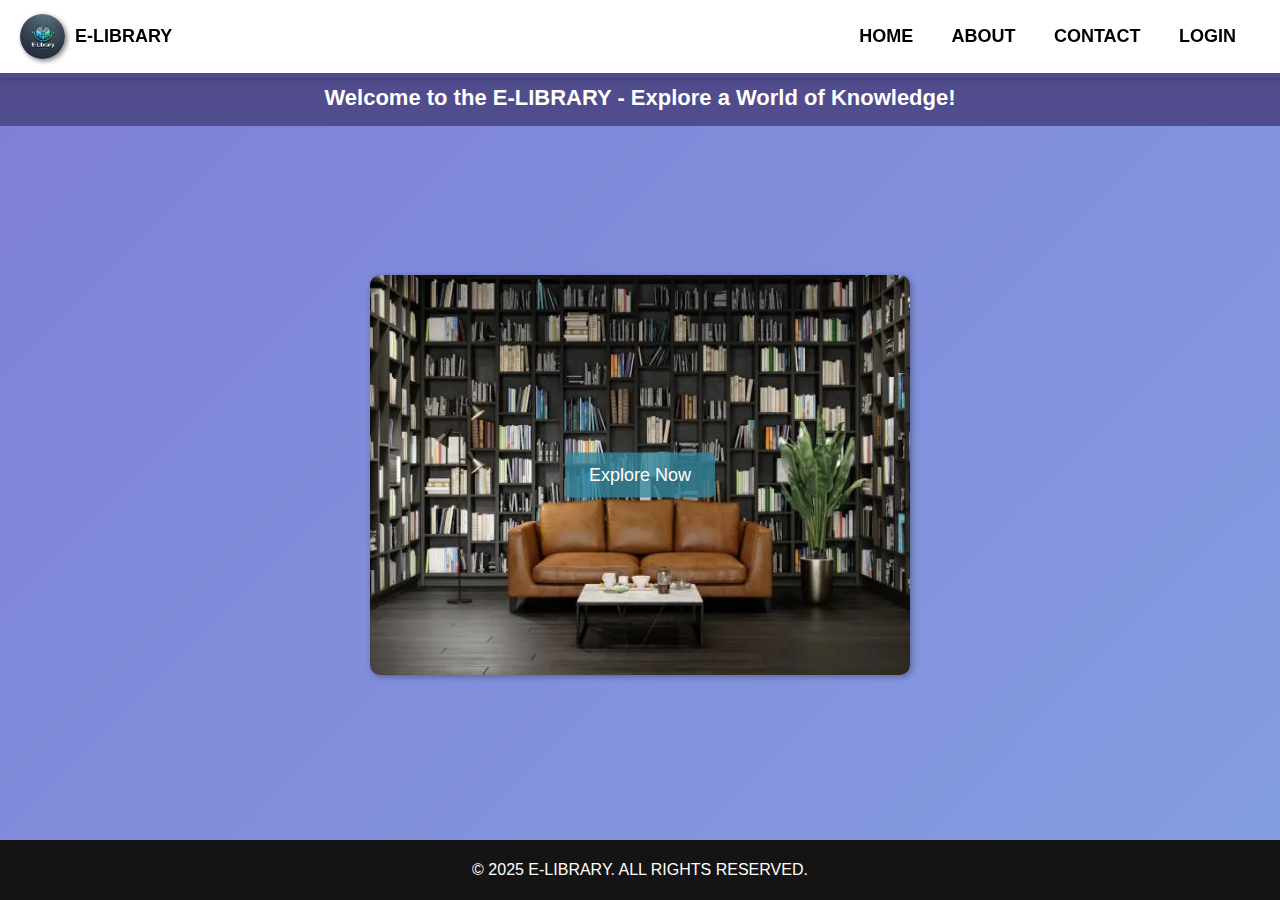
<file: index.html>
<!DOCTYPE html>
<html lang="en">
<head>
    <meta charset="UTF-8">
    <meta name="viewport" content="width=device-width, initial-scale=1.0">
    <title>E-LIBRARY</title>
    <link rel="icon" href="static/img/mainlogo.webp">
    <link rel="stylesheet" href="static/css/style.css">
    <script src="static/js/script.js"></script>
    <style>
        body {
            margin: 0;
            padding: 0;
            width: 100%;
            height: 100vh;
            font-family: 'Gill Sans', 'Gill Sans MT', Calibri, 'Trebuchet MS', sans-serif;
            overflow-x: hidden;
            display: flex;
            background: linear-gradient(-45deg, #ff7e5f, #feb47b, #86a8e7, #7f7fd5);
            background-size: 400% 400%;
            animation: animateBg 8s ease infinite;
            flex-direction: column;
        }
        ::selection {
            background-color: rgb(134, 99, 167);
            color: white;
        }
        .banner {
            width: 100%;
            background-color: rgb(80, 76, 141);
            color: white;
            text-align: center;
            font-size: 22px;
            font-weight: bold;
            padding: 15px 0;
            position: fixed;
            top: 70px;
            left: 0;
            right: 0;
        }
        .content {
            flex: 1;
            display: flex;
            justify-content: center;
            align-items: center;
            text-align: center;
            padding-top: 100px;
            padding-bottom: 50px;
        }
        .welcome_section {
            width: 90%;
            max-width: 1200px;
            border-radius: 10px;
            box-shadow: 2px 2px 6px rgba(0,0,0, 0.3);
            overflow: hidden;
            position: relative;
        }
        .welcome_img {
            width: 100%;
            height: 400px;
            display: block;
        }
        .overlay_button {
            position: absolute;
            top: 50%;
            left: 50%;
            transform: translate(-50%, -50%);
            background: rgba(51, 135, 158, 0.8);
            color: white;
            border: none;
            padding: 12px 24px;
            font-size: 18px;
            cursor: pointer;
            border-radius: 5px;
            transition:all 0.3s ease-in-out;
        }
        @keyframes animateBg {
            0% { background-position: 0% 50%; }
            50% { background-position: 100% 50%; }
            100% { background-position: 0% 50%; }
        }
        .overlay_button:hover {
            background: rgba(76, 62, 89, 0.9);
            transform: scale(1,1);
        }
    </style>
</head>
<body class="background">
   
    <div class="navbar">
        <div class="navigation_logo">
            <img class="nav_logo" src="static/img/mainlogo.webp" alt="Logo">
            <a class="nav-link" href="index.html"><strong>E-LIBRARY</strong></a>
        </div>
        <ul class="navigation_section">
            <li class="nav-item"><a class="nav-link" href="index.html">HOME</a></li>
            <li class="nav-item"><a class="nav-link" href="about.html">ABOUT</a></li>
            <li class="nav-item"><a class="nav-link" href="contact.html">CONTACT</a></li>
            <li class="nav-item"><a class="nav-link" href="user.html">LOGIN</a></li>
        </ul>
        <button class="menu_btn" type="button" id="menu_btn">Menu</button>
        <ul class="mobile-menu" id="mobile_menu">
            <li class="mobile-item"><a class="mobile-link" href="index.html">HOME</a></li>
            <li class="mobile-item"><a class="mobile-link" href="library.html">LIBRARY</a></li>
            <li class="mobile-item"><a class="mobile-link" href="about.html">ABOUT</a></li>
            <li class="mobile-item"><a class="mobile-link" href="contact.html">CONTACT</a></li>
            <li class="mobile-item"><a class="mobile-link" href="user.html">LOGIN</a></li>
        </ul>
    </div>


    <div class="banner">Welcome to the E-LIBRARY - Explore a World of Knowledge!</div>
    <div class="content">
        <div class="welcome_section">
            <img src="static/img/bg3.webp" class="welcome_img">
            <button class="overlay_button">Explore Now</button>
        </div>
    </div>
    <script>
        document.querySelector(".overlay_button").addEventListener('click', () => {
            window.location.href="library.html";
        });
    </script>
    <div class="footer">
        <p>&copy; 2025 E-LIBRARY. ALL RIGHTS RESERVED.</p>
    </div>
</body>
</html>
</file>
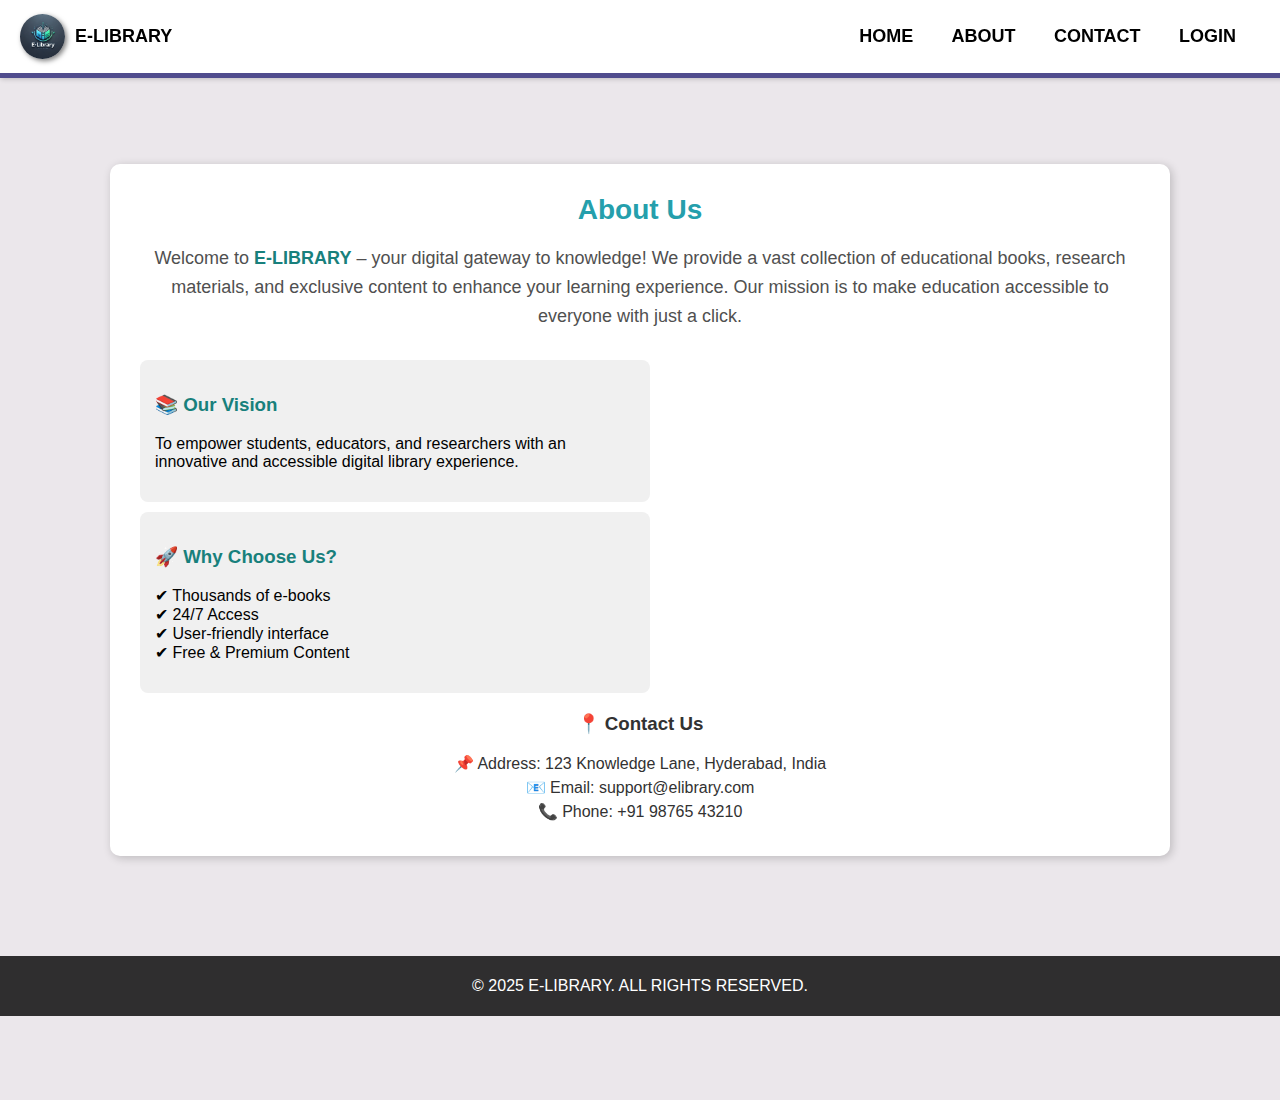
<file: about.html>
<!DOCTYPE html>
<html lang="en">
<head>
    <meta charset="UTF-8">
    <meta name="viewport" content="width=device-width, initial-scale=1.0">
    <title>About Us - E-LIBRARY</title>
    <link rel="icon" href="static/img/mainlogo.webp">
    <link rel="stylesheet" href="static/css/style.css">
    <script src="static/js/script.js"></script>
    <style>
       
        .section_heading {
            padding: 20px;
            color: #ffffff;
            border-radius: 10px 10px 10px 10px;
            background-color: rgb(37, 159, 172);
            font-size: 20px;
        }
        
        .about-container {
            width: 80%;
            max-width: 1000px;
            margin: 5% 5%;
            background-color: white;
            padding: 30px;
            border-radius: 10px;
            box-shadow: 2px 2px 10px rgba(0, 0, 0, 0.2);
            text-align: center;
            margin-bottom: 50px;
        }
        .about-heading {
            font-size: 28px;
            font-weight: bold;
            color: rgb(37, 159, 172);
            margin-bottom: 15px;
        }
        .about-text {
            font-size: 18px;
            color: rgb(80, 80, 80);
            line-height: 1.6;
            margin-bottom: 20px;
        }
        .about-section {
            display: flex;
            flex-wrap: wrap;
            justify-content: space-between;
        }
        .about-card {
            width: 48%;
            background-color: rgb(240, 240, 240);
            padding: 15px;
            border-radius: 8px;
            margin-top: 10px;
            text-align: left;
        }
        .about-card h3 {
            color: rgb(24, 128, 124);
        }
        .contact-info {
            margin-top: 20px;
            font-size: 16px;
            color: rgb(50, 50, 50);
        }
        .contact-info p {
            margin: 5px 0;
        }
        .highlight {
            color: rgb(24, 128, 124);
            font-weight: bold;
        }
        .footer {
            text-align: center;
            color: white;
            background-color: rgba(0, 0, 0, 0.8);
            width: 100%;
            padding: 5px 0;
            position: relative;
        }
    </style>
</head>
<body>

    <div class="navbar">
        <div class="navigation_logo">
            <img class="nav_logo" src="static/img/mainlogo.webp" alt="Logo">
            <a class="nav-link" href="index.html"><strong>E-LIBRARY</strong></a>
        </div>
        <ul class="navigation_section">
            <li class="nav-item"><a class="nav-link" href="index.html">HOME</a></li>
            <li class="nav-item"><a class="nav-link" href="about.html">ABOUT</a></li>
            <li class="nav-item"><a class="nav-link" href="contact.html">CONTACT</a></li>
            <li class="nav-item"><a class="nav-link" href="user.html">LOGIN</a></li>
        </ul>
        <button class="menu_btn" type="button" id="menu_btn">Menu</button>
        <ul class="mobile-menu" id="mobile_menu">
            <li class="mobile-item"><a class="mobile-link" href="index.html">HOME</a></li>
            <li class="mobile-item"><a class="mobile-link" href="library.html">LIBRARY</a></li>
            <li class="mobile-item"><a class="mobile-link" href="about.html">ABOUT</a></li>
            <li class="mobile-item"><a class="mobile-link" href="contact.html">CONTACT</a></li>
            <li class="mobile-item"><a class="mobile-link" href="user.html">LOGIN</a></li>
        </ul>
    </div>

    <div class="about-container">
        <div class="about-heading">About Us</div>
        <p class="about-text">
            Welcome to <span class="highlight">E-LIBRARY</span> – your digital gateway to knowledge! We provide a vast collection of 
            educational books, research materials, and exclusive content to enhance your learning experience. Our mission is to make 
            education accessible to everyone with just a click.
        </p>

        <div class="about-section">
            <div class="about-card">
                <h3>📚 Our Vision</h3>
                <p>To empower students, educators, and researchers with an innovative and accessible digital library experience.</p>
            </div>
            <div class="about-card">
                <h3>🚀 Why Choose Us?</h3>
                <p>✔ Thousands of e-books <br>✔ 24/7 Access <br>✔ User-friendly interface <br>✔ Free & Premium Content</p>
            </div>
        </div>

        <div class="contact-info">
            <h3>📍 Contact Us</h3>
            <p>📌 Address: 123 Knowledge Lane, Hyderabad, India</p>
            <p>📧 Email: support@elibrary.com</p>
            <p>📞 Phone: +91 98765 43210</p>
        </div>
    </div>

    <div class="footer">
        <p>&copy; 2025 E-LIBRARY. ALL RIGHTS RESERVED.</p>
    </div>  

</body>
</html>
</file>
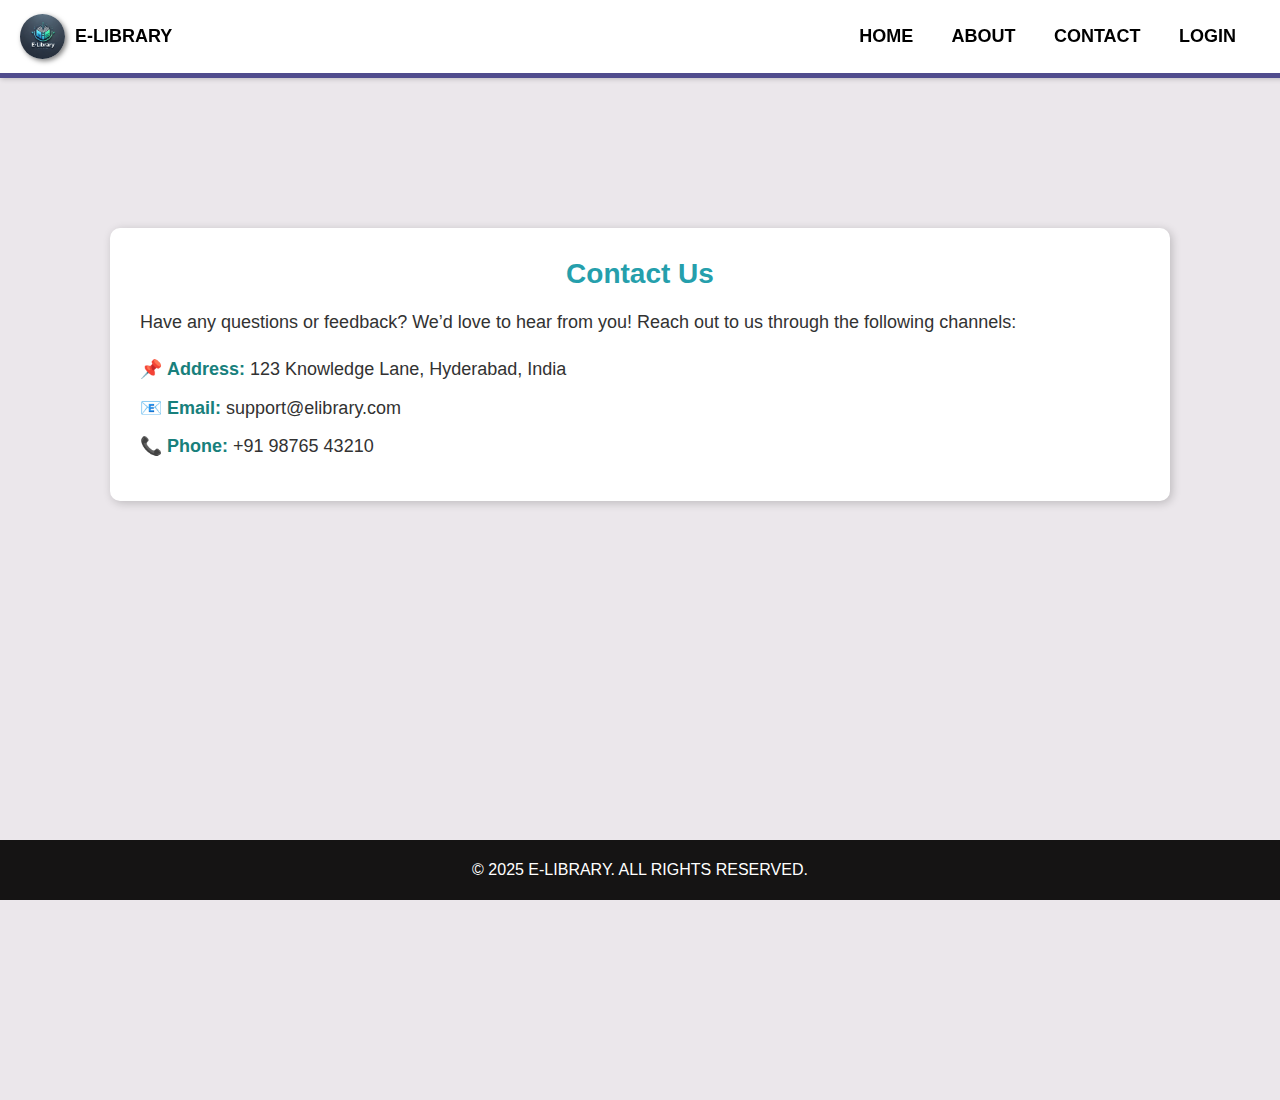
<file: contact.html>
<!DOCTYPE html>
<html lang="en">
<head>
    <meta charset="UTF-8">
    <meta name="viewport" content="width=device-width, initial-scale=1.0">
    <title>Contact Us - E-LIBRARY</title>
    <link rel="icon" href="static/img/mainlogo.webp">
    <link rel="stylesheet" href="static/css/style.css">
    <script src="static/js/script.js"></script>
    <style>
        .contact-container {
            width: 80%;
            max-width: 1000px;
            background-color: white;
            padding: 30px;
            border-radius: 10px;
            box-shadow: 2px 2px 10px rgba(0, 0, 0, 0.2);
            text-align: center;
            margin-bottom: 50px;
            justify-content: center;
            margin: 10%;
        }
        .contact-heading {
            font-size: 28px;
            font-weight: bold;
            color: rgb(37, 159, 172);
            margin-bottom: 15px;
        }
        .contact-info {
            font-size: 18px;
            color: rgb(50, 50, 50);
            line-height: 1.6;
            text-align: left;
        }
        .contact-info p {
            margin: 10px 0;
        }
        .highlight {
            color: rgb(24, 128, 124);
            font-weight: bold;
        }
    </style>
</head>
<body>

    <div class="navbar">
        <div class="navigation_logo">
            <img class="nav_logo" src="static/img/mainlogo.webp" alt="Logo">
            <a class="nav-link" href="index.html"><strong>E-LIBRARY</strong></a>
        </div>
        <ul class="navigation_section">
            <li class="nav-item"><a class="nav-link" href="index.html">HOME</a></li>
            <li class="nav-item"><a class="nav-link" href="about.html">ABOUT</a></li>
            <li class="nav-item"><a class="nav-link" href="contact.html">CONTACT</a></li>
            <li class="nav-item"><a class="nav-link" href="user.html">LOGIN</a></li>
        </ul>
        <button class="menu_btn" type="button" id="menu_btn">Menu</button>
        <ul class="mobile-menu" id="mobile_menu">
            <li class="mobile-item"><a class="mobile-link" href="index.html">HOME</a></li>
            <li class="mobile-item"><a class="mobile-link" href="library.html">LIBRARY</a></li>
            <li class="mobile-item"><a class="mobile-link" href="about.html">ABOUT</a></li>
            <li class="mobile-item"><a class="mobile-link" href="contact.html">CONTACT</a></li>
            <li class="mobile-item"><a class="mobile-link" href="user.html">LOGIN</a></li>
        </ul>
    </div>

    <div class="contact-container">
        <div class="contact-heading">Contact Us</div>
        <p class="contact-info">
            Have any questions or feedback? We’d love to hear from you! Reach out to us through the following channels:
        </p>
        <div class="contact-info">
            <p>📌 <span class="highlight">Address:</span> 123 Knowledge Lane, Hyderabad, India</p>
            <p>📧 <span class="highlight">Email:</span> support@elibrary.com</p>
            <p>📞 <span class="highlight">Phone:</span> +91 98765 43210</p>
        </div>
    </div>

    <div class="footer">
        <p>&copy; 2025 E-LIBRARY. ALL RIGHTS RESERVED.</p>
    </div>

</body>
</html>
</file>
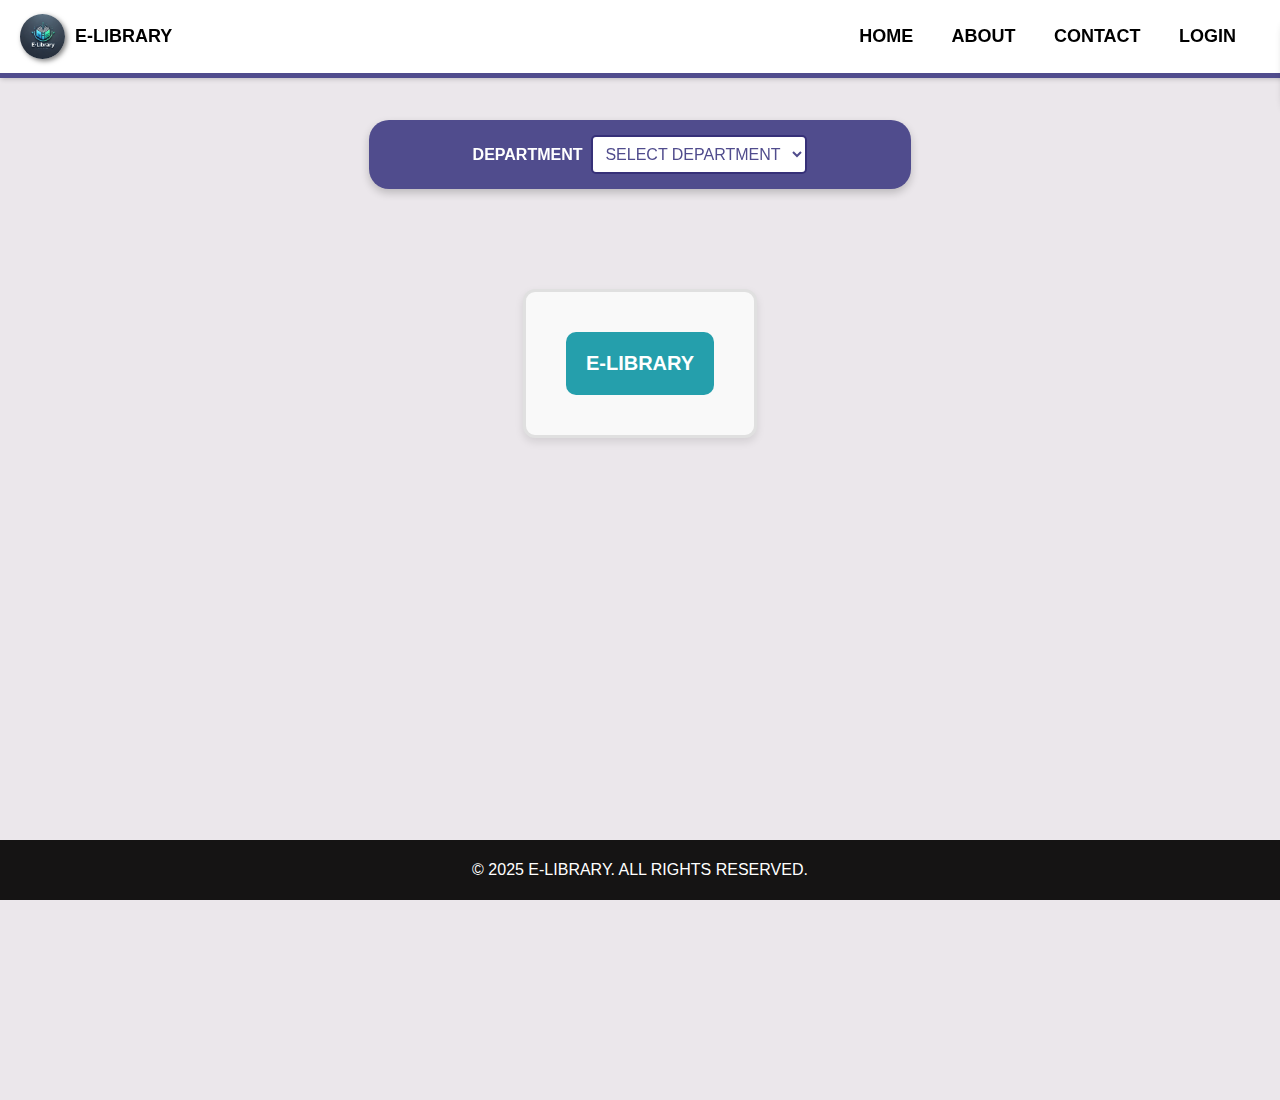
<file: library.html>
<!DOCTYPE html>
<html lang="en">
<head>
    <meta charset="UTF-8">
    <meta name="viewport" content="width=device-width, initial-scale=1.0">
    <title>E-LIBRARY</title>
    <link rel="icon" href="static/img/mainlogo.webp">
    <link rel="stylesheet" href="static/css/style.css">
    <script src="static/js/script.js"></script>
    <style>
        /*.selection_bar {
            display: flex;
            justify-content: center;
            align-items: center;
            background-color: rgb(80, 76, 141);
            padding: 20px;
            border-radius: 20px;
            width: 40%;
            margin-top: 20px;
            color: white;
            text-align: center;
            position: static;
        }

        select {
            padding: 10px;
            border: none;
            border-radius: 10px;
            outline: none;
            background-color: #eee;
            transition: border 0.3s ease-in-out;
        }
        select:focus {
            border: none;
        }*/
        .selection_bar {
            display: flex;
            justify-content: center;
            align-items: center;
            background-color: rgb(80, 76, 141);
            padding: 15px;
            border-radius: 20px;
            width: 40%; /* Default width for large screens */
            margin: 20px auto;
            color: white;
            text-align: center;
            position: sticky;
            top: 60px; /* Adjust according to your navbar height */
            z-index: 1000;
            box-shadow: 0px 4px 8px rgba(0, 0, 0, 0.2);
            transition: all 0.3s ease;
        }
        
        /* Select element styling */
        .selection_bar select {
            padding: 8px;
            border: none;
            border-radius: 5px;
            font-size: 16px;
            background-color: white;
            color: rgb(80, 76, 141);
            cursor: pointer;
            border: 2px solid rgb(54, 48, 120);
            outline: none;
        }
        
        .selection_bar select:focus {
            border: 2px solid rgb(54, 48, 120);
        }
        
        /* Responsive adjustments */
        @media (max-width: 1024px) {
            .selection_bar {
                width: 60%; /* Increase width on medium screens */
                padding: 12px;
            }
        
            .selection_bar select {
                font-size: 14px;
                padding: 6px;
            }
        }
        
        @media (max-width: 768px) {
            .selection_bar {
                width: 80%; /* Adjust width for smaller devices */
                padding: 10px;
                border-radius: 15px;
            }
        
            .selection_bar select {
                font-size: 14px;
                padding: 5px;
            }
        }
        
        @media (max-width: 480px) {
            .selection_bar {
                width: 90%; /* Take up more width on very small screens */
                padding: 8px;
                border-radius: 12px;
            }
        
            .selection_bar select {
                font-size: 12px;
                padding: 4px;
            }
        }
       /* .content {
            display: flex;
            justify-content: center;
            flex-wrap: wrap;
            gap: 20px;
            padding: 40px;
            background-color: #fff;
            border-radius: 10px;
            margin-bottom: 100px;
            margin-top: 80px;
            box-shadow: 0px 1px 2px rgba(0,0,0,0.5);
            border: 5px solid #e0e0e0;
        }
        .section {
            display: flex;
            flex-wrap: wrap;
            flex-direction: row;
        }
        .card {
            display: flex;
            flex-direction: column;
            align-items: center;
            background-color: white;
            margin: 15px;
            padding: 15px;
            border-radius: 10px;
            box-shadow: 2px 2px 10px rgba(0, 0, 0, 0.2);
            width: 200px;
            text-align: center;
        }

        .card img {
            width: 100%;
            height: 200px;
            object-fit: cover;
            border-radius: 10px 10px 0 0;
        }

        .card_title {
            font-size: 18px;
            font-weight: bold;
            margin: 10px 0;
            color: rgb(24, 128, 124);
        }

        .card_price {
            font-size: 16px;
            color: green;
            margin-bottom: 10px;
            transition: all 1s ease-in;
        }
        .card_price:hover {
            transform: scale(2,2);
            background-color: azure;
            color: black    ;
        }
        .card_footer {
            display: flex;
            justify-content: space-between;
            width: 100%;
            padding-top: 10px;
        }*/
            .content {
                display: flex;
                justify-content: center;
                flex-wrap: wrap;
                gap: 20px;
                padding: 40px;
                background-color: #f9f9f9;
                border-radius: 12px;
                margin: 80px 20px 100px;
                box-shadow: 0px 4px 8px rgba(0,0,0,0.1);
                border: 3px solid #e0e0e0;
            }
            .section {
                display: flex;
                flex-wrap: wrap;
                gap: 20px;
                justify-content: center;
            }
        
            .card {
                display: flex;
                flex-direction: column;
                align-items: center;
                background-color: #ffffff;
                padding: 15px;
                border-radius: 12px;
                box-shadow: 0px 4px 10px rgba(0,0,0,0.15);
                width: 220px;
                text-align: center;
                transition: transform 0.3s ease, box-shadow 0.3s ease;
            }
            
            .card:hover {
                transform: translateY(-5px);
                box-shadow: 0px 6px 15px rgba(0,0,0,0.25);
            }
            
            .card img {
                width: 100%;
                height: 180px;
                object-fit: cover;
                border-radius: 10px 10px 0 0;
            }
            
            .card_title {
                font-size: 16px;
                font-weight: 600;
                margin: 12px 0;
                color: rgb(24, 128, 124);
            }
            
            .card_price {
                font-size: 14px;
                font-weight: bold;
                color: #ffffff;
                background-color: #454058;
                padding: 8px 15px;
                border-radius: 20px;
                transition: background-color 0.3s ease;
            }
            
            .card_price:hover {
                background-color: #33334d;
            }
            
            .card_footer {
                display: flex;
                justify-content: space-between;
                width: 100%;
                padding-top: 10px;
            }
            .btn {
                padding: 10px 12px;
                background-color: rgb(80, 76, 141);
                color: #ffffff;
                border: none;
                border-radius: 8px;
                font-size: 14px;
                font-weight: 500;
                cursor: pointer;
                transition: background-color 0.3s ease, transform 0.2s ease;
            }
        
            .btn.success {
                background-color: #4caf50;
            }
            
            .btn.success:hover {
                background-color: #45a049;
                transform: scale(1.05);
            }
            
            .btn.info {
                background-color: #ff5722;
            }
            
            .btn.info:hover {
                background-color: #f44336;
                transform: scale(1.05);
            }
          
            .btn:active {
                transform: scale(0.95);
            }
            @media (max-width: 1024px) {
                .content {
                    padding: 30px;
                    gap: 15px;
                }
            
                .card {
                    width: 180px;
                }
            
                .card_title {
                    font-size: 14px;
                }
            
                .card_price {
                    font-size: 12px;
                }
            
                .btn {
                    font-size: 12px;
                    padding: 8px 10px;
                }
            }
            
            @media (max-width: 768px) {
                .content {
                    padding: 20px;
                    gap: 12px;
                }
            
                .card {
                    width: 160px;
                    padding: 10px;
                }
            
                .card img {
                    height: 140px;
                }
            
                .card_title {
                    font-size: 13px;
                }
            
                .card_price {
                    font-size: 12px;
                }
            
                .btn {
                    font-size: 12px;
                    padding: 7px 9px;
                }
            }
            
            @media (max-width: 480px) {
                .content {
                    padding: 10px;
                    gap: 10px;
                }
            
                .card {
                    width: 140px;
                    padding: 8px;
                }
            
                .card img {
                    height: 120px;
                }
            
                .card_title {
                    font-size: 12px;
                }
            
                .card_price {
                    font-size: 10px;
                }
            
                .btn {
                    font-size: 11px;
                    padding: 6px 8px;
                }
            }
        .popup_alert {
            position: fixed;
            top: 20px;
            right: -300px;  
            display: flex;
            align-items: center;
            padding: 15px;
            background-color: #ffffff;
            border-radius: 10px;
            box-shadow: 2px 2px 10px rgba(0, 0, 0, 0.3);
            transition: right 0.5s ease-in-out;
            z-index: 9999;
        }
        
        .popup_image img {
            width: 50px;
            height: 50px;
            margin-right: 10px;
        }
        
        .popup_message {
            font-size: 16px;
            font-weight: bold;
        }
        .show_popup {
            right: 20px !important; /* Moves it into view */
        }
        .hide_popup {
            right: -300px !important; /* Moves it out of view */
        }
        
    </style>
</head>
<body>
    <div class="navbar">
        <div class="navigation_logo">
            <img class="nav_logo" src="static/img/mainlogo.webp" alt="Logo">
            <a class="nav-link" href="index.html"><strong>E-LIBRARY</strong></a>
        </div>
        <ul class="navigation_section">
            <li class="nav-item"><a class="nav-link" href="index.html">HOME</a></li>
            <li class="nav-item"><a class="nav-link" href="about.html">ABOUT</a></li>
            <li class="nav-item"><a class="nav-link" href="contact.html">CONTACT</a></li>
            <li class="nav-item"><a class="nav-link" href="user.html">LOGIN</a></li>
        </ul>
        <button class="menu_btn" type="button" id="menu_btn">Menu</button>
        <ul class="mobile-menu" id="mobile_menu">
            <li class="mobile-item"><a class="mobile-link" href="index.html">HOME</a></li>
            <li class="mobile-item"><a class="mobile-link" href="library.html">LIBRARY</a></li>
            <li class="mobile-item"><a class="mobile-link" href="about.html">ABOUT</a></li>
            <li class="mobile-item"><a class="mobile-link" href="contact.html">CONTACT</a></li>
            <li class="mobile-item"><a class="mobile-link" href="user.html">LOGIN</a></li>
        </ul>
    </div>

    <div id="popup_alert" class="popup_alert hide_popup">
        <div class="popup_image">
            <img src="static/img/success-icon.png" alt="Success">
        </div>
        <div class="popup_message">
            <h3 id="popup_text">Purchase Successful!!!</h3>
        </div>
    </div>

    <div class="selection_bar" id="selection_bar">
        <label><b>DEPARTMENT</b></label> &nbsp;&nbsp;
        <select name="department" id="department">
            <option value="" disabled selected>SELECT DEPARTMENT</option>
            <option value="cse">CSE</option>
            <option value="ece">ECE</option>
            <option value="eee">EEE</option>
            <option value="ce">CE</option>
            <option value="che">CHE</option>
            <option value="mech">MECH</option>
            <option value="mme">MME</option>
        </select>
    </div>

    <div class="content">
        <div class="section_heading"><b>E-LIBRARY </b></div>
        <div class="section" id="cse" style="display: none;">
            <div class="card" id="cse001">
                <img src="static/img/cse/let_us_c.jpg" alt="Book">
                <div class="card_title" style="color: rgb(40, 136, 77);">Let Us C - Yashavant Kanetkar</div>
                <div class="card_price" style="color: white;font-weight:bold;background-color:darkslategrey;padding:10px;">₹450</div>
                <div class="card_footer">
                    <button class="btn success" onclick="BuyNow('cse001')">Buy Now</button>
                    <button class="btn info" onclick="AddToCart('cse001')">Add to Cart</button>
                </div>
            </div>            
            <div class="card" id="cse002">
                <img src="static/img/cse/introduction_to_algorithms.jpg" alt="Book">
                <div class="card_title" style="color: rgb(40, 136, 77);">Introduction to Algorithms - Thomas H. Cormen, Charles E. Leiserson, Ronald L. Rivest, Clifford Stein</div>
                <div class="card_price" style="color: white;font-weight:bold;background-color:darkslategrey;padding:10px;">₹1,800</div>
                <div class="card_footer">
                    <button class="btn success" onclick="BuyNow('cse002')">Buy Now</button>
                    <button class="btn info" onclick="AddToCart('cse002')">Add to Cart</button>
                </div>
            </div>
            
            <div class="card" id="cse003">
                <img src="static/img/cse/artificial_intelligence_a_modern_approach.jpg" alt="Book">
                <div class="card_title" style="color: rgb(40, 136, 77);">Artificial Intelligence: A Modern Approach - Stuart J. Russell, Peter Norvig</div>
                <div class="card_price" style="color: white;font-weight:bold;background-color:darkslategrey;padding:10px;">₹2,500</div>
                <div class="card_footer">
                    <button class="btn success" onclick="BuyNow('cse003')">Buy Now</button>
                    <button class="btn info" onclick="AddToCart('cse003')">Add to Cart</button>
                </div>
            </div>
            
            <div class="card" id="cse004">
                <img src="static/img/cse/head_first_java.jpg" alt="Book">
                <div class="card_title" style="color: rgb(40, 136, 77);">Head First Java - Kathy Sierra, Bert Bates</div>
                <div class="card_price" style="color: white;font-weight:bold;background-color:darkslategrey;padding:10px;">₹1,200</div>
                <div class="card_footer">
                    <button class="btn success" onclick="BuyNow('cse004')">Buy Now</button>
                    <button class="btn info" onclick="AddToCart('cse004')">Add to Cart</button>
                </div>
            </div>
            
            <div class="card" id="cse005">
                <img src="static/img/cse/the_turing_guide.jpg" alt="Book">
                <div class="card_title" style="color: rgb(40, 136, 77);">The Turing Guide - Jack Copeland, Jonathan Bowen, Mark Sprevak, Robin Wilson</div>
                <div class="card_price" style="color: white;font-weight:bold;background-color:darkslategrey;padding:10px;">₹1,600</div>
                <div class="card_footer">
                    <button class="btn success" onclick="BuyNow('cse005')">Buy Now</button>
                    <button class="btn info" onclick="AddToCart('cse005')">Add to Cart</button>
                </div>
            </div>        
        </div>

        <!-- ECE-->

        <div class="section" id="ece" style="display: none;">
            <div class="card" id="ece001">
                <img src="static/img/ece/the_art_of_electronics.jpg" alt="The Art of Electronics">
                <div class="card_title" style="color: rgb(40, 136, 77);">The Art of Electronics</div>
                <div class="card_author" style="color: grey;">Paul Horowitz, Winfield Hill</div>
                <div class="card_description" style="margin: 10px 0;">A comprehensive guide covering a wide range of electronics topics, from basic principles to advanced techniques, suitable for both beginners and experienced engineers.</div>
                <div class="card_price" style="color: white; font-weight: bold; background-color: darkslategrey; padding: 10px;">₹5,500</div>
                <div class="card_footer">
                    <button class="btn success" onclick="BuyNow('ece001')">Buy Now</button>
                    <button class="btn info" onclick="AddToCart('ece001')">Add to Cart</button>
                </div>
            </div>
            
            <div class="card" id="ece002">
                <img src="static/img/ece/signals_and_systems.jpg" alt="Signals and Systems">
                <div class="card_title" style="color: rgb(40, 136, 77);">Signals and Systems</div>
                <div class="card_author" style="color: grey;">Alan V. Oppenheim</div>
                <div class="card_description" style="margin: 10px 0;">An essential textbook that provides a clear introduction to the theory and application of signals and systems, fundamental to ECE studies.</div>
                <div class="card_price" style="color: white; font-weight: bold; background-color: darkslategrey; padding: 10px;">₹3,200</div>
                <div class="card_footer">
                    <button class="btn success" onclick="BuyNow('ece002')">Buy Now</button>
                    <button class="btn info" onclick="AddToCart('ece002')">Add to Cart</button>
                </div>
            </div>
            
            <div class="card" id="ece003">
                <img src="static/img/ece/digital_signal_processing.jpg" alt="Digital Signal Processing">
                <div class="card_title" style="color: rgb(40, 136, 77);">Digital Signal Processing: Principles, Algorithms, and Applications</div>
                <div class="card_author" style="color: grey;">John G. Proakis</div>
                <div class="card_description" style="margin: 10px 0;">This book offers in-depth coverage of digital signal processing concepts, algorithms, and applications, making it a valuable resource for ECE students and professionals.</div>
                <div class="card_price" style="color: white; font-weight: bold; background-color: darkslategrey; padding: 10px;">₹4,000</div>
                <div class="card_footer">
                    <button class="btn success" onclick="BuyNow('ece003')">Buy Now</button>
                    <button class="btn info" onclick="AddToCart('ece003')">Add to Cart</button>
                </div>
            </div>
            
            <div class="card" id="ece004">
                <img src="static/img/ece/engineering_electromagnetics.jpg" alt="Engineering Electromagnetics">
                <div class="card_title" style="color: rgb(40, 136, 77);">Engineering Electromagnetics</div>
                <div class="card_author" style="color: grey;">William H. Hayt Jr.</div>
                <div class="card_description" style="margin: 10px 0;">A foundational text that explores the principles of electromagnetics, crucial for understanding various aspects of ECE.</div>
                <div class="card_price" style="color: white; font-weight: bold; background-color: darkslategrey; padding: 10px;">₹3,800</div>
                <div class="card_footer">
                    <button class="btn success" onclick="BuyNow('ece004')">Buy Now</button>
                    <button class="btn info" onclick="AddToCart('ece004')">Add to Cart</button>
                </div>
            </div>
            
                <div class="card" id="ece005">
                    <img src="static/img/ece/communication_systems.jpg" alt="Communication Systems">
                    <div class="card_title" style="color: rgb(40, 136, 77);">Communication Systems</div>
                    <div class="card_author" style="color: grey;">Simon Haykin</div>
                    <div class="card_description" style="margin: 10px 0;">An authoritative resource on analog and digital communication systems, covering both theoretical and practical aspects.</div>
                    <div class="card_price" style="color: white; font-weight: bold; background-color: darkslategrey; padding: 10px;">₹4,500</div>
                    <div class="card_footer">
                        <button class="btn success" onclick="BuyNow('ece005')">Buy Now</button>
                        <button class="btn info" onclick="AddToCart('ece005')">Add to Cart</button>
                    </div>
                </div>
            
        </div>

        <!-- EEE -->
        <div class="section" id="eee" style="display: none;">
            <div class="card" id="eee001">
                <img src="static/img/eee/art_of_electronics.jpg" alt="The Art of Electronics">
                <div class="card_title" style="color: rgb(40, 136, 77);">The Art of Electronics</div>
                <div class="card_author" style="color: grey;">Paul Horowitz and Winfield Hill</div>
                <div class="card_description" style="margin: 10px 0;">A comprehensive guide to analog and digital electronics, covering circuit design, analysis, and practical applications.</div>
                <div class="card_price" style="color: white; font-weight: bold; background-color: darkslategrey; padding: 10px;">₹7,500</div>
                <div class="card_footer">
                    <button class="btn success" onclick="BuyNow('eee001')">Buy Now</button>
                    <button class="btn info" onclick="AddToCart('eee001')">Add to Cart</button>
                </div>
            </div>
            
            <div class="card" id="eee002">
                <img src="static/img/eee/principles_of_electronics.jpg" alt="Principles of Electronics">
                <div class="card_title" style="color: rgb(40, 136, 77);">Principles of Electronics</div>
                <div class="card_author" style="color: grey;">Colin Simpson</div>
                <div class="card_description" style="margin: 10px 0;">A comprehensive overview of basic electronic principles, including theorems, circuit behavior, and problem-solving procedures.</div>
                <div class="card_price" style="color: white; font-weight: bold; background-color: darkslategrey; padding: 10px;">₹5,200</div>
                <div class="card_footer">
                    <button class="btn success" onclick="BuyNow('eee002')">Buy Now</button>
                    <button class="btn info" onclick="AddToCart('eee002')">Add to Cart</button>
                </div>
            </div>
            
            <div class="card" id="eee003">
                <img src="static/img/eee/micro_electronics.jpg" alt="Microelectronic Circuits">
                <div class="card_title" style="color: rgb(40, 136, 77);">Microelectronic Circuits</div>
                <div class="card_author" style="color: grey;">Adel S. Sedra and Kenneth C. Smith</div>
                <div class="card_description" style="margin: 10px 0;">A detailed analysis of microelectronic circuits, focusing on the design and application of integrated circuits.</div>
                <div class="card_price" style="color: white; font-weight: bold; background-color: darkslategrey; padding: 10px;">₹4,500</div>
                <div class="card_footer">
                    <button class="btn success" onclick="BuyNow('eee003')">Buy Now</button>
                    <button class="btn info" onclick="AddToCart('eee003')">Add to Cart</button>
                </div>
            </div>
            
            <div class="card" id="eee004">
                <img src="static/img/eee/electric_machinery_electronics.jpg" alt="Electric Machinery Fundamentals">
                <div class="card_title" style="color: rgb(40, 136, 77);">Electric Machinery Fundamentals</div>
                <div class="card_author" style="color: grey;">Stephen J. Chapman</div>
                <div class="card_description" style="margin: 10px 0;">An in-depth study of electric machinery, covering fundamental concepts and practical applications.</div>
                <div class="card_price" style="color: white; font-weight: bold; background-color: darkslategrey; padding: 10px;">₹5,000</div>
                <div class="card_footer">
                    <button class="btn success" onclick="BuyNow('eee004')">Buy Now</button>
                    <button class="btn info" onclick="AddToCart('eee004')">Add to Cart</button>
                </div>
            </div>
            
            <div class="card" id="eee005">
                <img src="static/img/eee/electrodynamics.jpg" alt="Introduction to Electrodynamics">
                <div class="card_title" style="color: rgb(40, 136, 77);">Introduction to Electrodynamics</div>
                <div class="card_author" style="color: grey;">David J. Griffiths</div>
                <div class="card_description" style="margin: 10px 0;">An accessible introduction to electromagnetism, emphasizing conceptual understanding and practical applications.</div>
                <div class="card_price" style="color: white; font-weight: bold; background-color: darkslategrey; padding: 10px;">₹3,800</div>
                <div class="card_footer">
                    <button class="btn success" onclick="BuyNow('eee005')">Buy Now</button>
                    <button class="btn info" onclick="AddToCart('eee005')">Add to Cart</button>
                </div>
            </div>
        </div>

        <!--MECH-->
        <div class="section" id="mech" style="display: none;">
            <div class="card" id="mech001">
                <img src="static/img/mech/Fundamentals_of_Engineering_Thermodynamics.jpg" alt="Fundamentals of Engineering Thermodynamics">
                <div class="card_title" style="color: rgb(40, 136, 77);">Fundamentals of Engineering Thermodynamics</div>
                <div class="card_author" style="color: grey;">Michael J. Moran, Howard N. Shapiro</div>
                <div class="card_description" style="margin: 10px 0;">A comprehensive guide covering core thermodynamic principles and their engineering applications.</div>
                <div class="card_price" style="color: white; font-weight: bold; background-color: darkslategrey; padding: 10px;">₹7,500</div>
                <div class="card_footer">
                    <button class="btn success" onclick="BuyNow('mech001')">Buy Now</button>
                    <button class="btn info" onclick="AddToCart('mech001')">Add to Cart</button>
                </div>
            </div>
            
            <div class="card" id="mech002">
                <img src="static/img/mech/Fluid_Mechanics.jpg" alt="Fluid Mechanics">
                <div class="card_title" style="color: rgb(40, 136, 77);">Fluid Mechanics</div>
                <div class="card_author" style="color: grey;">Philip M. Gerhart, Andrew L. Gerhart, John I. Hochstein</div>
                <div class="card_description" style="margin: 10px 0;">A well-structured book explaining fluid mechanics concepts with real-world engineering applications.</div>
                <div class="card_price" style="color: white; font-weight: bold; background-color: darkslategrey; padding: 10px;">₹5,200</div>
                <div class="card_footer">
                    <button class="btn success" onclick="BuyNow('mech002')">Buy Now</button>
                    <button class="btn info" onclick="AddToCart('mech002')">Add to Cart</button>
                </div>
            </div>
            
            <div class="card" id="mech003">
                <img src="static/img/mech/Machine_Design.jpg" alt="Shigley's Mechanical Engineering Design">
                <div class="card_title" style="color: rgb(40, 136, 77);">Shigley's Mechanical Engineering Design</div>
                <div class="card_author" style="color: grey;">Richard G. Budynas, J. Keith Nisbett</div>
                <div class="card_description" style="margin: 10px 0;">A definitive reference on mechanical design principles with problem-solving techniques.</div>
                <div class="card_price" style="color: white; font-weight: bold; background-color: darkslategrey; padding: 10px;">₹6,000</div>
                <div class="card_footer">
                    <button class="btn success" onclick="BuyNow('mech003')">Buy Now</button>
                    <button class="btn info" onclick="AddToCart('mech003')">Add to Cart</button>
                </div>
            </div>
            
            <div class="card" id="mech004">
                <img src="static/img/mech/Maniufacturing.jpg" alt="Manufacturing Engineering and Technology">
                <div class="card_title" style="color: rgb(40, 136, 77);">Manufacturing Engineering and Technology</div>
                <div class="card_author" style="color: grey;">Serope Kalpakjian, Steven R. Schmid</div>
                <div class="card_description" style="margin: 10px 0;">Covers modern manufacturing processes, materials, and technological advancements.</div>
                <div class="card_price" style="color: white; font-weight: bold; background-color: darkslategrey; padding: 10px;">₹5,500</div>
                <div class="card_footer">
                    <button class="btn success" onclick="BuyNow('mech004')">Buy Now</button>
                    <button class="btn info" onclick="AddToCart('mech004')">Add to Cart</button>
                </div>
            </div>
            
            <div class="card" id="mech005">
                <img src="static/img/mech/Dynamics.jpg" alt="Mechanical Vibrations">
                <div class="card_title" style="color: rgb(40, 136, 77);">Mechanical Vibrations</div>
                <div class="card_author" style="color: grey;">Singiresu S. Rao</div>
                <div class="card_description" style="margin: 10px 0;">An extensive guide on vibrations, oscillations, and dynamic systems in mechanical engineering.</div>
                <div class="card_price" style="color: white; font-weight: bold; background-color: darkslategrey; padding: 10px;">₹6,800</div>
                <div class="card_footer">
                    <button class="btn success" onclick="BuyNow('mech005')">Buy Now</button>
                    <button class="btn info" onclick="AddToCart('mech005')">Add to Cart</button>
                </div>
            </div>            
        </div>

        <!--CE-->
        <div class="section" id="ce" style="display: none;">
            <div class="card" id="civil001">
                <img src="static/img/ce/Building_Construction.webp" alt="Building Construction">
                <div class="card_title" style="color: rgb(40, 136, 77);">Building Construction</div>
                <div class="card_author" style="color: grey;">B.C. Punmia</div>
                <div class="card_description" style="margin: 10px 0;">A detailed book covering modern construction techniques, materials, and structural design principles.</div>
                <div class="card_price" style="color: white; font-weight: bold; background-color: darkslategrey; padding: 10px;">₹4,200</div>
                <div class="card_footer">
                    <button class="btn success" onclick="BuyNow('civil001')">Buy Now</button>
                    <button class="btn info" onclick="AddToCart('civil001')">Add to Cart</button>
                </div>
            </div>
            
            <div class="card" id="civil002">
                <img src="static/img/ce/Structural_Analysis.webp" alt="Structural Analysis">
                <div class="card_title" style="color: rgb(40, 136, 77);">Structural Analysis</div>
                <div class="card_author" style="color: grey;">R.C. Hibbeler</div>
                <div class="card_description" style="margin: 10px 0;">Covers fundamental concepts of structural engineering with practical problem-solving techniques.</div>
                <div class="card_price" style="color: white; font-weight: bold; background-color: darkslategrey; padding: 10px;">₹5,000</div>
                <div class="card_footer">
                    <button class="btn success" onclick="BuyNow('civil002')">Buy Now</button>
                    <button class="btn info" onclick="AddToCart('civil002')">Add to Cart</button>
                </div>
            </div>
            
            <div class="card" id="civil003">
                <img src="static/img/ce/Soil_Mechanics.webp" alt="Soil Mechanics">
                <div class="card_title" style="color: rgb(40, 136, 77);">Soil Mechanics</div>
                <div class="card_author" style="color: grey;">Karl Terzaghi</div>
                <div class="card_description" style="margin: 10px 0;">An essential book on geotechnical engineering, covering soil properties, classification, and stability.</div>
                <div class="card_price" style="color: white; font-weight: bold; background-color: darkslategrey; padding: 10px;">₹3,800</div>
                <div class="card_footer">
                    <button class="btn success" onclick="BuyNow('civil003')">Buy Now</button>
                    <button class="btn info" onclick="AddToCart('civil003')">Add to Cart</button>
                </div>
            </div>
            
            <div class="card" id="civil004">
                <img src="static/img/ce/Transportation_Engineer.webp" alt="Transportation Engineering">
                <div class="card_title" style="color: rgb(40, 136, 77);">Transportation Engineering</div>
                <div class="card_author" style="color: grey;">C.S. Papacostas</div>
                <div class="card_description" style="margin: 10px 0;">Explores highway and traffic engineering, design, and planning concepts for urban and rural transport.</div>
                <div class="card_price" style="color: white; font-weight: bold; background-color: darkslategrey; padding: 10px;">₹4,500</div>
                <div class="card_footer">
                    <button class="btn success" onclick="BuyNow('civil004')">Buy Now</button>
                    <button class="btn info" onclick="AddToCart('civil004')">Add to Cart</button>
                </div>
            </div>
            
            <div class="card" id="civil005">
                <img src="static/img/ce/Concrete_Technology.webp" alt="Concrete Technology">
                <div class="card_title" style="color: rgb(40, 136, 77);">Concrete Technology</div>
                <div class="card_author" style="color: grey;">M.S. Shetty</div>
                <div class="card_description" style="margin: 10px 0;">Comprehensive coverage on concrete properties, mix design, and modern construction practices.</div>
                <div class="card_price" style="color: white; font-weight: bold; background-color: darkslategrey; padding: 10px;">₹4,000</div>
                <div class="card_footer">
                    <button class="btn success" onclick="BuyNow('civil005')">Buy Now</button>
                    <button class="btn info" onclick="AddToCart('civil005')">Add to Cart</button>
                </div>
            </div>
        </div>

        <!--CHE-->
        <div class="section" id="che" style="display: none;">
            <div class="card" id="chem001">
                <img src="static/img/che/Chemical_Engineering_Volume_1.webp" alt="Chemical Engineering Volume 1">
                <div class="card_title" style="color: rgb(40, 136, 77);">Chemical Engineering Volume 1</div>
                <div class="card_author" style="color: grey;">Coulson & Richardson</div>
                <div class="card_description" style="margin: 10px 0;">A comprehensive guide covering chemical engineering fundamentals and principles.</div>
                <div class="card_price" style="color: white; font-weight: bold; background-color: darkslategrey; padding: 10px;">₹5,500</div>
                <div class="card_footer">
                    <button class="btn success" onclick="BuyNow('chem001')">Buy Now</button>
                    <button class="btn info" onclick="AddToCart('chem001')">Add to Cart</button>
                </div>
            </div>
            
            <div class="card" id="chem002">
                <img src="static/img/che/Transportation _Process.webp" alt="Transport Processes">
                <div class="card_title" style="color: rgb(40, 136, 77);">Transport Processes and Separation Process Principles</div>
                <div class="card_author" style="color: grey;">Christie J. Geankoplis</div>
                <div class="card_description" style="margin: 10px 0;">Explains fluid mechanics, heat and mass transfer, and separation processes.</div>
                <div class="card_price" style="color: white; font-weight: bold; background-color: darkslategrey; padding: 10px;">₹6,200</div>
                <div class="card_footer">
                    <button class="btn success" onclick="BuyNow('chem002')">Buy Now</button>
                    <button class="btn info" onclick="AddToCart('chem002')">Add to Cart</button>
                </div>
            </div>
            
            <div class="card" id="chem003">
                <img src="static/img/che/Chemical_Engineering_Thermodynamics.webp" alt="Introduction to Chemical Engineering Thermodynamics">
                <div class="card_title" style="color: rgb(40, 136, 77);">Introduction to Chemical Engineering Thermodynamics</div>
                <div class="card_author" style="color: grey;">Smith & Van Ness</div>
                <div class="card_description" style="margin: 10px 0;">Provides a thorough introduction to thermodynamics for chemical engineers.</div>
                <div class="card_price" style="color: white; font-weight: bold; background-color: darkslategrey; padding: 10px;">₹4,800</div>
                <div class="card_footer">
                    <button class="btn success" onclick="BuyNow('chem003')">Buy Now</button>
                    <button class="btn info" onclick="AddToCart('chem003')">Add to Cart</button>
                </div>
            </div>
            
            <div class="card" id="chem004">
                <img src="static/img/che/Chemical_Reaction_Engineering.webp" alt="Elements of Chemical Reaction Engineering">
                <div class="card_title" style="color: rgb(40, 136, 77);">Elements of Chemical Reaction Engineering</div>
                <div class="card_author" style="color: grey;">H. Scott Fogler</div>
                <div class="card_description" style="margin: 10px 0;">A fundamental book covering reaction kinetics, reactor design, and modeling.</div>
                <div class="card_price" style="color: white; font-weight: bold; background-color: darkslategrey; padding: 10px;">₹5,000</div>
                <div class="card_footer">
                    <button class="btn success" onclick="BuyNow('chem004')">Buy Now</button>
                    <button class="btn info" onclick="AddToCart('chem004')">Add to Cart</button>
                </div>
            </div>
            
            <div class="card" id="chem005">
                <img src="static/img/che/Process_Dynamics_Control.webp" alt="Process Dynamics and Control">
                <div class="card_title" style="color: rgb(40, 136, 77);">Process Dynamics and Control</div>
                <div class="card_author" style="color: grey;">Dale E. Seborg</div>
                <div class="card_description" style="margin: 10px 0;">Focuses on process control principles, modeling, and dynamic behavior.</div>
                <div class="card_price" style="color: white; font-weight: bold; background-color: darkslategrey; padding: 10px;">₹5,300</div>
                <div class="card_footer">
                    <button class="btn success" onclick="BuyNow('chem005')">Buy Now</button>
                    <button class="btn info" onclick="AddToCart('chem005')">Add to Cart</button>
                </div>
            </div>

        </div>

        <div class="section" id="mme" style="display: none;">
            <div class="card" id="mat001">
                <img src="static/img/mme/Physical_Metallurgy.webp" alt="Physical Metallurgy">
                <div class="card_title" style="color: rgb(40, 136, 77);">Physical Metallurgy</div>
                <div class="card_author" style="color: grey;">William F. Hosford</div>
                <div class="card_description" style="margin: 10px 0;">Covers fundamental concepts and principles of physical metallurgy.</div>
                <div class="card_price" style="color: white; font-weight: bold; background-color: darkslategrey; padding: 10px;">₹6,200</div>
                <div class="card_footer">
                    <button class="btn success" onclick="BuyNow('mat001')">Buy Now</button>
                    <button class="btn info" onclick="AddToCart('mat001')">Add to Cart</button>
                </div>
            </div>
            
            <div class="card" id="mat002">
                <img src="static/img/mme/Introduction_to_Metallurgy.webp" alt="Introduction to Metallurgy">
                <div class="card_title" style="color: rgb(40, 136, 77);">Introduction to Metallurgy</div>
                <div class="card_author" style="color: grey;">David Gaskell</div>
                <div class="card_description" style="margin: 10px 0;">Provides an in-depth understanding of metallurgical processes.</div>
                <div class="card_price" style="color: white; font-weight: bold; background-color: darkslategrey; padding: 10px;">₹5,800</div>
                <div class="card_footer">
                    <button class="btn success" onclick="BuyNow('mat002')">Buy Now</button>
                    <button class="btn info" onclick="AddToCart('mat002')">Add to Cart</button>
                </div>
            </div>
            
            <div class="card" id="mat003">
                <img src="static/img/mme/Materials_Science_and_Engineering.webp" alt="Materials Science and Engineering">
                <div class="card_title" style="color: rgb(40, 136, 77);">Materials Science and Engineering</div>
                <div class="card_author" style="color: grey;">William D. Callister</div>
                <div class="card_description" style="margin: 10px 0;">A fundamental book on materials science concepts.</div>
                <div class="card_price" style="color: white; font-weight: bold; background-color: darkslategrey; padding: 10px;">₹7,000</div>
                <div class="card_footer">
                    <button class="btn success" onclick="BuyNow('mat003')">Buy Now</button>
                    <button class="btn info" onclick="AddToCart('mat003')">Add to Cart</button>
                </div>
            </div>
            
            <div class="card" id="mat004">
                <img src="static/img/mme/Mechanical_Metallurgy.webp" alt="Mechanical Metallurgy">
                <div class="card_title" style="color: rgb(40, 136, 77);">Mechanical Metallurgy</div>
                <div class="card_author" style="color: grey;">George E. Dieter</div>
                <div class="card_description" style="margin: 10px 0;">Explores mechanical behavior and metallurgical processes.</div>
                <div class="card_price" style="color: white; font-weight: bold; background-color: darkslategrey; padding: 10px;">₹6,500</div>
                <div class="card_footer">
                    <button class="btn success" onclick="BuyNow('mat004')">Buy Now</button>
                    <button class="btn info" onclick="AddToCart('mat004')">Add to Cart</button>
                </div>
            </div>
            
            <div class="card" id="mat005">
                <img src="static/img/mme/Principles_of_Extractive_Metallurgy.webp" alt="Principles of Extractive Metallurgy">
                <div class="card_title" style="color: rgb(40, 136, 77);">Principles of Extractive Metallurgy</div>
                <div class="card_author" style="color: grey;">Terkel Rosenqvist</div>
                <div class="card_description" style="margin: 10px 0;">Detailed analysis of metal extraction techniques.</div>
                <div class="card_price" style="color: white; font-weight: bold; background-color: darkslategrey; padding: 10px;">₹6,800</div>
                <div class="card_footer">
                    <button class="btn success" onclick="BuyNow('mat005')">Buy Now</button>
                    <button class="btn info" onclick="AddToCart('mat005')">Add to Cart</button>
                </div>
            </div>
            
        </div>
    </div>

    <script>
        // Display the Products based on the Department  
        document.getElementById("department").addEventListener('change',function(){
            document.querySelectorAll(".section").forEach(sec => sec.style.display="none");
            let dept = this.value;
            let displayText = "";
            switch(dept){
                case "cse":
                  displayText="<b>COMPUTER SCIENCE AND ENGINEERING</b>";break;
                case "ece":
                  displayText="<b>ELECTRONICS AND COMMUNICATION ENGINEERING<b/>";break;
                case "eee":
                  displayText="<b>ELECTRICAL AND ELECTRONICS ENGINEERING</b>";break;
                case "che":
                  displayText="<b>CHEMICAL ENGINEERING</b>";break;
                case "ce":
                  displayText="<b>CIVIL ENGINEERING</b>";break;
                case "mme":
                   displayText="<b>MATERIAL AND METALLURGICAL ENGINEERING</b>";break;
                case "mech":
                   displayText="<b>MECHANICAL ENGINEERING</b>";break;
            }   
            document.querySelector(".section_heading").innerHTML=displayText;
            document.getElementById(dept).style.display="flex";
        });
    </script><br><br><br><br>
    <div class="footer">
        <p>&copy; 2025 E-LIBRARY. ALL RIGHTS RESERVED.</p>
    </div>
</body>
</html>
</file>
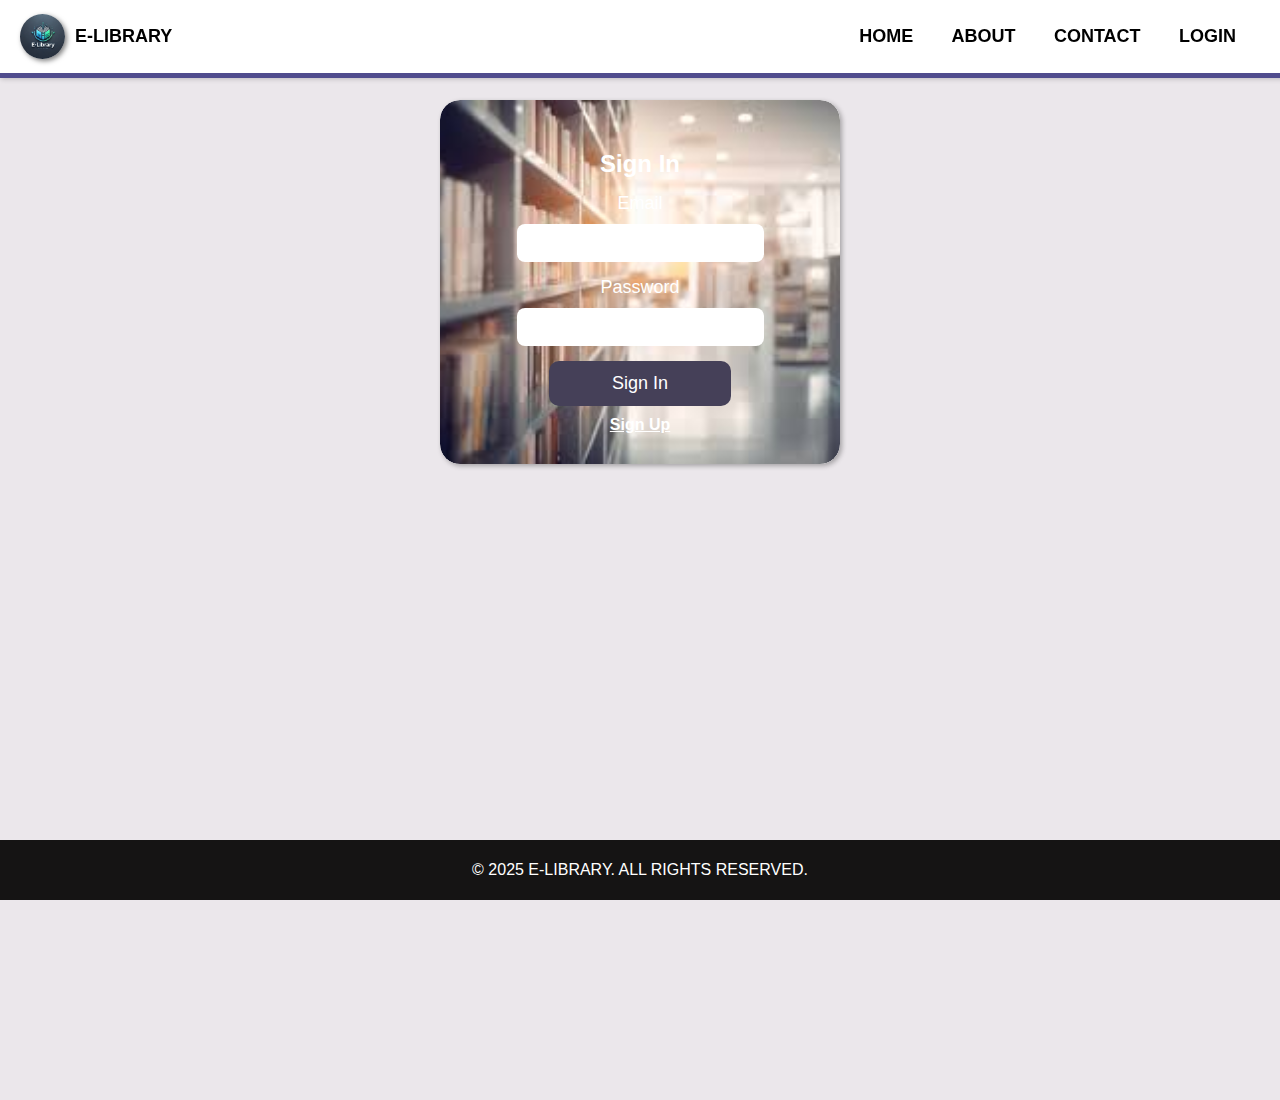
<file: user.html>
<!DOCTYPE html>
<html lang="en">
<head>
    <meta charset="UTF-8">
    <meta name="viewport" content="width=device-width, initial-scale=1.0">
    <title>Sign In / Sign Up</title>
    <link rel="icon" href="static/img/mainlogo.webp">
    <link rel="stylesheet" href="static/css/style.css">
    <script src="static/js/script.js"></script>
    <style>
        .content {
            width: 90%;
            max-width: 400px;
            display: flex;
            justify-content: center;
            align-items: center;
            background-color: #fff;
            border-radius: 20px;
            box-shadow: 2px 2px 5px rgba(0,0,0,0.3);
            overflow: hidden;
        }
        .interface {
            width: 100%;
            display: flex;
            flex-direction: column;
            align-items: center;
            text-align: center;
            background: url("static/img/bguse.jpg") center/cover no-repeat;
            padding: 30px;
            border-radius: 20px;
        }
        .interface h2 {
            font-size: 24px;
            color: white;
            margin-bottom: 15px;
        }
        .form-group {
            display: flex;
            flex-direction: column;
            align-items: center;
            gap: 10px;
            margin-bottom: 15px;
        }
        label {
            font-size: 18px;
            color: white;
        }
        .Input {
            width: 100%;
            max-width: 300px;
            padding: 10px;
            border-radius: 8px;
            border: none;
            outline: none;
            font-size: 16px;
        }
        .btn {
            width: 80%;
            max-width: 250px;
            padding: 12px;
            border-radius: 10px;
            font-size: 18px;
            color: white;
            background-color: #454058;
            border: none;
            cursor: pointer;
        }
        .btn:hover {
            opacity: 0.8;
        }
        .switching_links {
            margin-top: 10px;
            display: flex;
            justify-content: center;
            gap: 10px;
        }
        .switching_links a {
            color: white;
            text-decoration: underline;
            font-weight: bold;
        }
        .switching_links a:hover {
            text-decoration: none;
        }
    </style>
</head>
<body>

    
    <div class="navbar">
        <div class="navigation_logo">
            <img class="nav_logo" src="static/img/mainlogo.webp" alt="Logo">
            <a class="nav-link" href="index.html"><strong>E-LIBRARY</strong></a>
        </div>
        <ul class="navigation_section">
            <li class="nav-item"><a class="nav-link" href="index.html">HOME</a></li>
            <li class="nav-item"><a class="nav-link" href="about.html">ABOUT</a></li>
            <li class="nav-item"><a class="nav-link" href="contact.html">CONTACT</a></li>
            <li class="nav-item"><a class="nav-link" href="user.html">LOGIN</a></li>
        </ul>
        <button class="menu_btn" type="button" id="menu_btn">Menu</button>
        <ul class="mobile-menu" id="mobile_menu">
            <li class="mobile-item"><a class="mobile-link" href="index.html">HOME</a></li>
            <li class="mobile-item"><a class="mobile-link" href="library.html">LIBRARY</a></li>
            <li class="mobile-item"><a class="mobile-link" href="about.html">ABOUT</a></li>
            <li class="mobile-item"><a class="mobile-link" href="contact.html">CONTACT</a></li>
            <li class="mobile-item"><a class="mobile-link" href="user.html">LOGIN</a></li>
        </ul>
    </div>

    <div class="content">
        <!-- Sign In Form -->
        <div class="interface" id="signin">
            <h2>Sign In</h2>
            <form id="signin_form">
                <div class="form-group">
                    <label>Email</label>
                    <input type="email" name="email" id="email" class="Input" required>
                </div>
                <div class="form-group">
                    <label>Password</label>
                    <input type="password" name="password" id="password" class="Input" required>
                </div>
                <button type="submit" class="btn">Sign In</button>
            </form>
            <div class="switching_links">
                <a href="#" onclick="switchTab('signup')">Sign Up</a>
            </div>
        </div>

        <!-- Sign Up Form -->
        <div class="interface" id="signup" style="display: none;">
            <h2>Sign Up</h2>
            <form id="signup_form">
                <div class="form-group">
                    <label>Full Name</label>
                    <input type="text" name="fullname" id="fullname" class="Input" required>
                </div>
                <div class="form-group">
                    <label>Email</label>
                    <input type="email" name="email" id="signup_email" class="Input" required>
                </div>
                <div class="form-group">
                    <label>Password</label>
                    <input type="password" name="password" id="signup_password" class="Input" required>
                </div>
                <button type="submit" class="btn">Sign Up</button>
            </form>
            <div class="switching_links">
                <a href="#" onclick="switchTab('signin')">Sign In</a>
            </div>
        </div>
    </div>

    <div class="footer">
        <p>&copy; 2025 E-LIBRARY. ALL RIGHTS RESERVED.</p>
    </div>

    <script>
        function switchTab(tab) {
            document.getElementById('signin').style.display = tab === 'signin' ? 'block' : 'none';
            document.getElementById('signup').style.display = tab === 'signup' ? 'block' : 'none';
        }
    </script>
</body>
</html>
</file>
<file: static/css/style.css>
::-webkit-scrollbar {
    display: none;
}
html {
    scrollbar-width: none;
}
 body {
    -ms-overflow-style: none;
    margin: 0;
    padding: 0;
    width: 100%;
    height: 100vh;
    font-family: 'Gill Sans', 'Gill Sans MT', Calibri, 'Trebuchet MS', sans-serif;
    overflow-x: hidden;
    display: flex;
    flex-direction: column;
    background-color: #ebe7eb;
    align-items: center;
    padding-top: 100px;
    padding-bottom: 100px;
}
::selection {
    background-color: rgb(134, 99, 167);
    color: white;
}
.section_heading {
    padding: 20px;
    color: #ffffff;
    border-radius: 10px 10px 10px 10px;
    background-color: rgb(37, 159, 172);
    font-size: 20px;
}
.navbar {
    width: 100%;
    background-color: white;
    display: flex;
    justify-content: space-between;
    align-items: center;
    padding: 10px 20px;
    box-shadow: 1px 1px 5px rgba(0, 0, 0, 0.2);
    position: fixed;
    top: 0;
    left: 0;
    z-index: 1000;
    border-bottom: 5px solid rgb(80, 76, 141);
}
.navigation_logo {
    display: flex;
    align-items: center;
    gap: 10px;
}
.nav_logo {
    border-radius: 50%;
    width: 45px;
    height: 45px;
    box-shadow: 2px 2px 5px rgba(0, 0, 0, 0.5);
}
.navigation_section {
    display: flex;
    gap: 3vw;
    list-style: none;
    margin-right: 5%;
}
.nav-item, .nav-link {
    text-decoration: none;
    font-size: 18px;
    color: black;
    font-weight: bold;
}

.footer {
    text-align: center;
    color: white;
    background-color: rgb(21, 20, 20);
    width: 100%;
    padding: 5px 0;
    position: fixed ;
    bottom: 0;
    margin-top: 50px;
}

@media(max-width : 768px)  {
    footer {
        position: relative;
    }
}

.mobile-menu {
    display: none;
    padding: 10px;
    background-color: white;
    position: fixed;
    top: 50px;
    right: 20px;
    border-left: 5px solid rgb(80, 76, 141);
    box-shadow: 0px 2px 4px rgba(0, 0, 0, 0.5);
    flex-direction: column;
    z-index: 999;
}
.mobile-item {
    padding: 10px;
    justify-content: center;
    color: black;
    list-style: none;
    text-align: left;
}
.mobile-link {
    text-decoration: none;
    color: black;
    font-weight: bold;
    display: block;
    padding: 5px;
}
.menu_btn {
    display: none;
    border: none;
    border-radius: 10px;
    padding: 10px;
    background-color: #fff;
    border: 2px solid rgb(80, 76, 141);
    box-shadow: 1px 1px 2px rgba(0, 0, 0, 0.5);
    margin-right: 30px;
    cursor: pointer;
}

/* ✅ Fixed CSS Comment */
@media (max-width: 768px) {
    .navigation_section {
        display: none;
    }
    .menu_btn {
        display: flex;
    }
}
</file>
